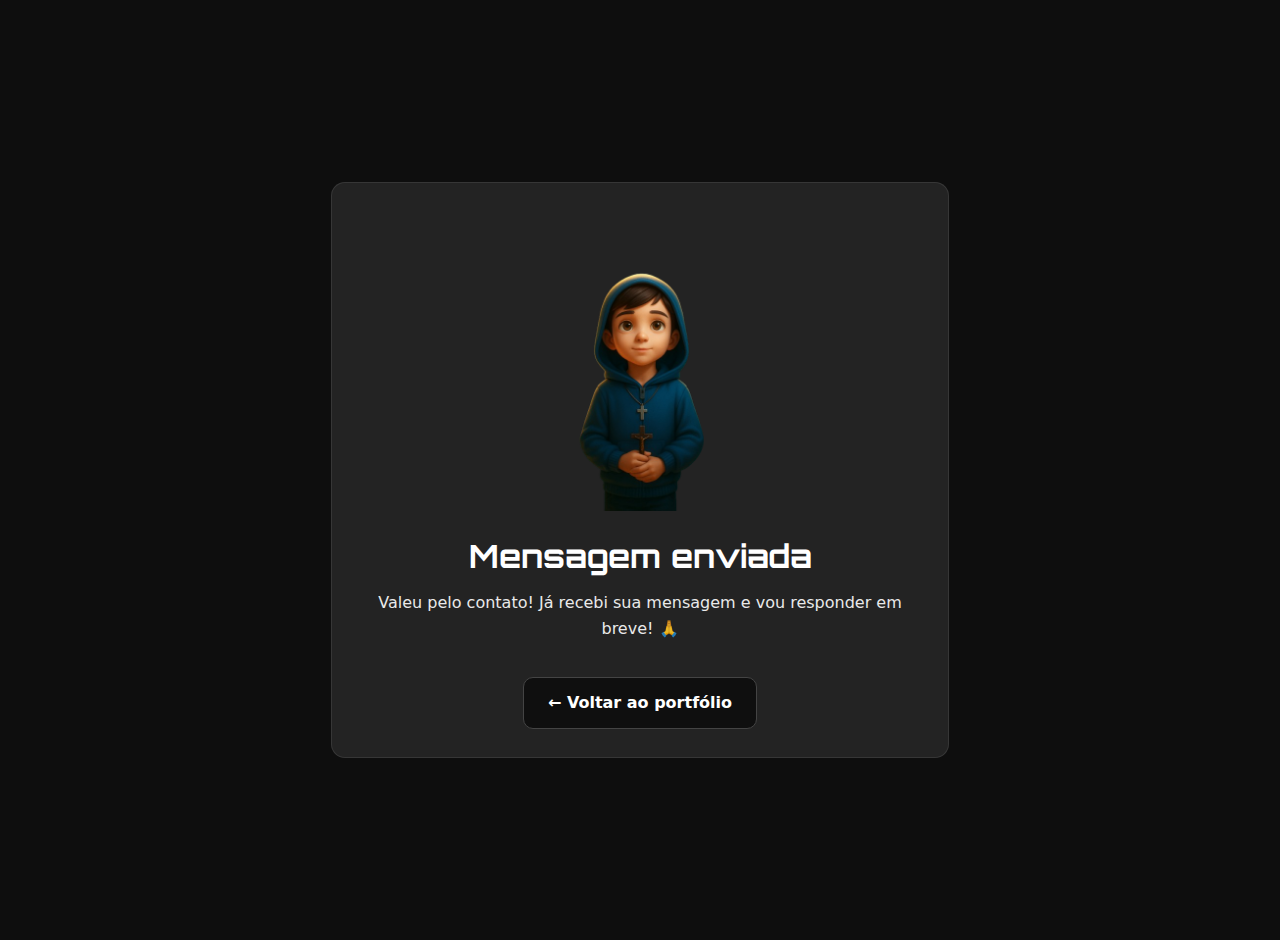
<file: tankyou.html>
<!doctype html>
<html lang="pt-br">
<head>
  <meta charset="utf-8">
  <title>Mensagem enviada</title>
  <meta name="viewport" content="width=device-width, initial-scale=1">
  <link rel="icon" type="image/svg+xml" href="img/favicon.png" />
  <link href="https://fonts.googleapis.com/css2?family=Orbitron:wght@600&family=Roboto:wght@400;700&display=swap"
    rel="stylesheet" />
  <style>
    :root {
    --bg:#0e0e0e;
    --text:#fff;
    --secondary: #999999;
    --glass: rgba(255, 255, 255, 0.09);
    }
    body {
      margin:0;
      min-height:100vh;
      display:flex;
      flex-direction:column;
      align-items:center;
      justify-content:center;
      background:var(--bg);
      color:var(--text);
      font:16px/1.6 system-ui;
      padding:20px;
      text-align:center;
      
    }
    .card {
      max-width:560px;
      padding:28px;
      border:1px solid var(--glass); 
      border-radius:14px;
      background:var(--glass);
    }
    .card img {
      max-width:200px;
      height:auto;
      display:block;
      margin:0 auto 20px;
      z-index: -100;
    }
    h1 {
    margin:0 0 8px; 
    font-family: "Orbitron", sans-serif;
    }
    p {
    opacity:.9;margin:0 0 16px;
    }
    a {  
    display: inline-flex;
    align-items: center;
    gap: 10px;
    color: #fff;
    background: var(--primary, #0f0f0f);
    padding: 12px 24px;
    border-radius: 10px;
    border: 1px solid #444;
    font-weight: 600;
    text-decoration: none;
    transition: all 0.3s ease;
    margin-top: 20px;
}
    a:hover {
    background-color: #333;
    border-color: #555;
    transform: translateX(4px);
}
  </style>
</head>
<body>
  <div class="card">
    <img src="img/favicon.png" alt="Favicon">
    <h1>Mensagem enviada</h1>
    <p>Valeu pelo contato! Já recebi sua mensagem e vou responder em breve! 🙏</p>
    <a href="/">← Voltar ao portfólio</a>
  </div>
</body>
</html>
</file>
